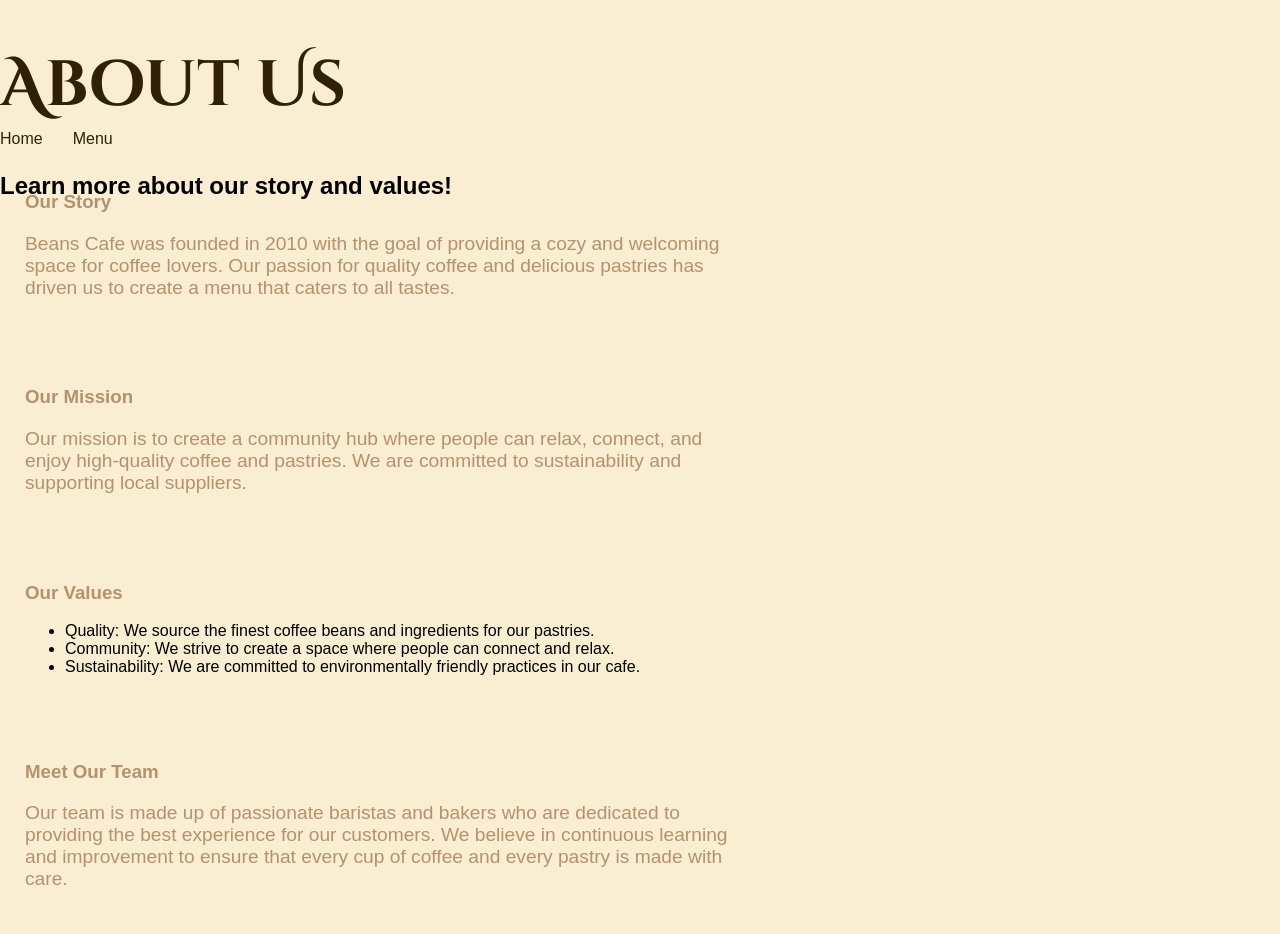
<file: about.html>
<!DOCTYPE html>
<html lang="en">
<head>
    <meta charset="UTF-8">
    <meta name="viewport" content="width=device-width, initial-scale=1.0">
    <title>Document</title>
    <link rel="stylesheet" href="css/style.css">
    <link rel="preconnect" href="https://fonts.googleapis.com">
<link rel="preconnect" href="https://fonts.gstatic.com" crossorigin>
<link href="https://fonts.googleapis.com/css2?family=Cinzel+Decorative:wght@400;700;900&family=Lato:wght@400;700&display=swap" rel="stylesheet">
</head>
<body>
    <header>
        <h1>About Us</h1>
        <h2>Learn more about our story and values!</h2>
        <nav>
            <a href="index.html">Home</a>
            <a href="menu.html">Menu</a>
    </header>
    <main>
        <div class="Story-section">
            <h3>Our Story</h3>
            <p>Beans Cafe was founded in 2010 with the goal of providing a cozy and welcoming space for coffee lovers. Our passion for quality coffee and delicious pastries has driven us to create a menu that caters to all tastes.</p>
        </div>
        <div class="Mission-section">
            <h3>Our Mission</h3>
            <p>Our mission is to create a community hub where people can relax, connect, and enjoy high-quality coffee and pastries. We are committed to sustainability and supporting local suppliers.</p>
        </div>
        <div class="Values-section">
            <h3>Our Values</h3>
            <ul>
                <li>Quality: We source the finest coffee beans and ingredients for our pastries.</li>
                <li>Community: We strive to create a space where people can connect and relax.</li>
                <li>Sustainability: We are committed to environmentally friendly practices in our cafe.</li>
            </ul>
        </div>
        <div class="Team-section">
            <h3>Meet Our Team</h3>
            <p>Our team is made up of passionate baristas and bakers who are dedicated to providing the best experience for our customers. We believe in continuous learning and improvement to ensure that every cup of coffee and every pastry is made with care.</p>
        </div>
    </main>
</body>
</html>
</file>
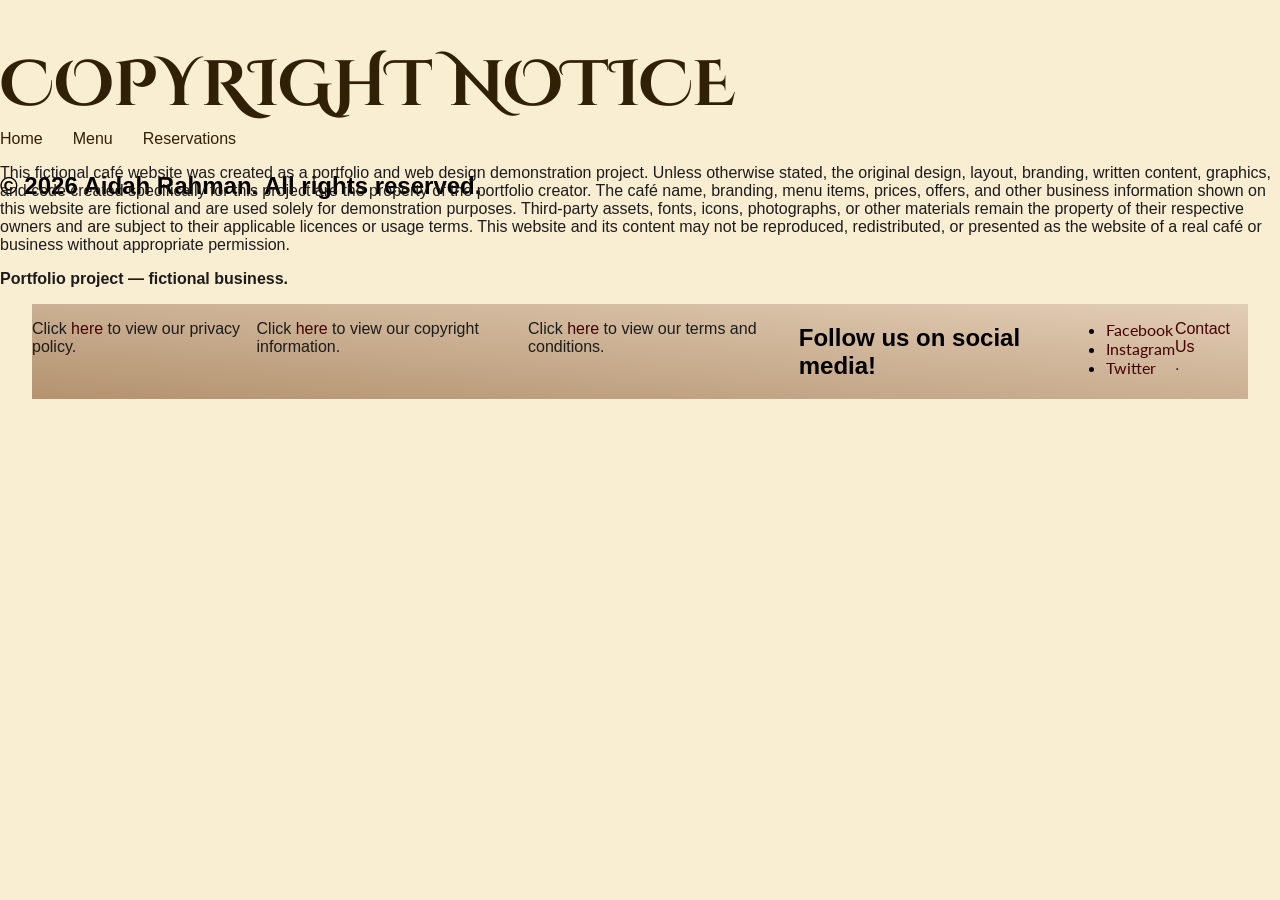
<file: Copyright.html>
<!DOCTYPE html>
<html lang="en">
<head>
    <meta charset="UTF-8">
    <meta name="viewport" content="width=device-width, initial-scale=1.0">
    <title>Document</title>
    <link rel="stylesheet" href="css/style.css">
    <link rel="preconnect" href="https://fonts.googleapis.com">
<link rel="preconnect" href="https://fonts.gstatic.com" crossorigin>
<link href="https://fonts.googleapis.com/css2?family=Cinzel+Decorative:wght@400;700;900&family=Lato:wght@400;700&display=swap" rel="stylesheet">
</head>
<body>
    <header>
        <h1>COPYRIGHT NOTICE</h1>
        <h2>© 2026 Aidah Rahman. All rights reserved.</h2>
        <nav>
        <a href="index.html">Home</a>
        <a href="menu.html">Menu</a>
        <a href="reservations.html">Reservations</a>
    </nav>
    </header>
    <main>
    <p>This fictional café website was created as a portfolio and web design demonstration project.

Unless otherwise stated, the original design, layout, branding, written content, graphics, and code created specifically for this project are the property of the portfolio creator.

The café name, branding, menu items, prices, offers, and other business information shown on this website are fictional and are used solely for demonstration purposes.

Third-party assets, fonts, icons, photographs, or other materials remain the property of their respective owners and are subject to their applicable licences or usage terms.

This website and its content may not be reproduced, redistributed, or presented as the website of a real café or business without appropriate permission.</p>
    </main>
    <p><strong>Portfolio project — fictional business.</strong></p>
    <footer>
        <p>Click <a href="privacy.html">here</a> to view our privacy policy.</p>
        <p>Click <a href="Copyright.html">here</a> to view our copyright information.</p>
        <p>Click <a href="TOU.html">here</a> to view our terms and conditions.</p>
        <h2>Follow us on social media!</h2>
        <ul>
            <li><a href="https://www.facebook.com/" target="_blank">Facebook</a></li>
            <li><a href="https://www.instagram.com/" target="_blank">Instagram</a></li>
            <li><a href="https://twitter.com/" target="_blank">Twitter</a></li>
        </ul>
        <p><a href="mailto:Aidahrahman96@gmail.com" target="_blank">Contact Us</a>.</p>
    </footer>
</body>
</html>
</file>
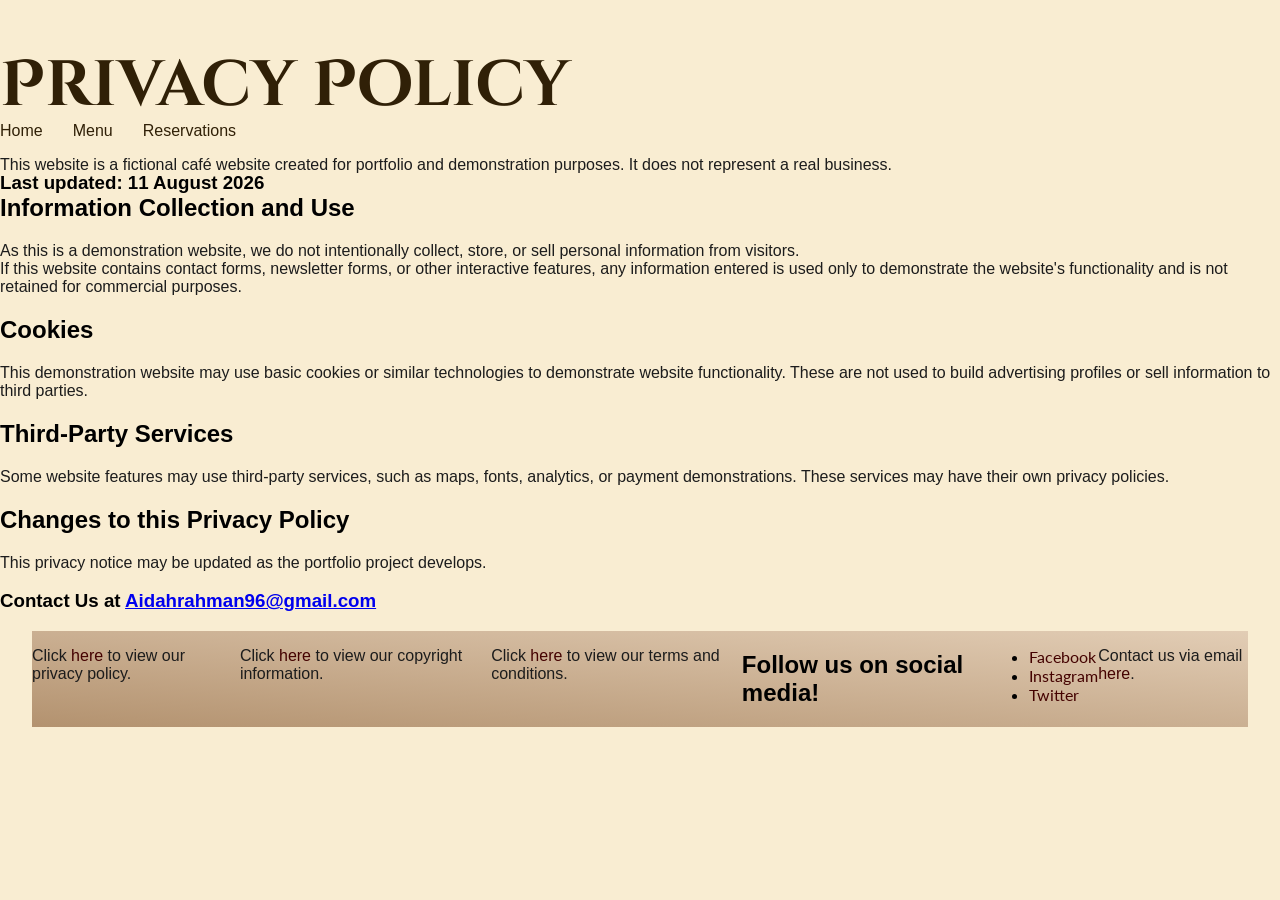
<file: privacy.html>
<!DOCTYPE html>
<html lang="en">
<head>
    <meta charset="UTF-8">
    <meta name="viewport" content="width=device-width, initial-scale=1.0">
    <title>Document</title>
    <link rel="stylesheet" href="css/style.css">
    <link rel="preconnect" href="https://fonts.googleapis.com">
<link rel="preconnect" href="https://fonts.gstatic.com" crossorigin>
<link href="https://fonts.googleapis.com/css2?family=Cinzel+Decorative:wght@400;700;900&family=Lato:wght@400;700&display=swap" rel="stylesheet">
</head>
<body>
        <header>
            <h1>Privacy Policy</h1>
            <h3>Last updated: 11 August 2026</h3>
            <nav>
            <a href="index.html">Home</a>
            <a href="menu.html">Menu</a>
            <a href="reservations.html">Reservations</a>
        </nav> 
        </header>  
        <section>
        <p>This website is a fictional café website created for portfolio and demonstration purposes. It does not represent a real business.</p>
        <h2>Information Collection and Use</h2>
        <p>As this is a demonstration website, we do not intentionally collect, store, or sell personal information from visitors.<br>If this website contains contact forms, newsletter forms, or other interactive features, any information entered is used only to demonstrate the website's functionality and is not retained for commercial purposes.</p>
        <h2>Cookies</h2>
        <p>This demonstration website may use basic cookies or similar technologies to demonstrate website functionality. These are not used to build advertising profiles or sell information to third parties.</p>
        <h2>Third-Party Services</h2>
        <p>Some website features may use third-party services, such as maps, fonts, analytics, or payment demonstrations. These services may have their own privacy policies.</p>
        <h2>Changes to this Privacy Policy</h2>
        <p>This privacy notice may be updated as the portfolio project develops.</p>
        <h3>Contact Us at <a href="mailto:Aidahrahman96@gmail.com" target="_blank">Aidahrahman96@gmail.com</a></h3>
    </section>
    <footer>
        <p>Click <a href="privacy.html">here</a> to view our privacy policy.</p>
        <p>Click <a href="Copyright.html">here</a> to view our copyright information.</p>
        <p>Click <a href="TOU.html">here</a> to view our terms and conditions.</p>
        <h2>Follow us on social media!</h2>
        <ul>
            <li><a href="https://www.facebook.com/" target="_blank">Facebook</a></li>
            <li><a href="https://www.instagram.com/" target="_blank">Instagram</a></li>
            <li><a href="https://twitter.com/" target="_blank">Twitter</a></li>
        </ul>
        <p>Contact us via email <a href="mailto:Aidahrahman96@gmail.com" target="_blank">here</a>.</p>
    </footer>
</body>
</html>
</file>
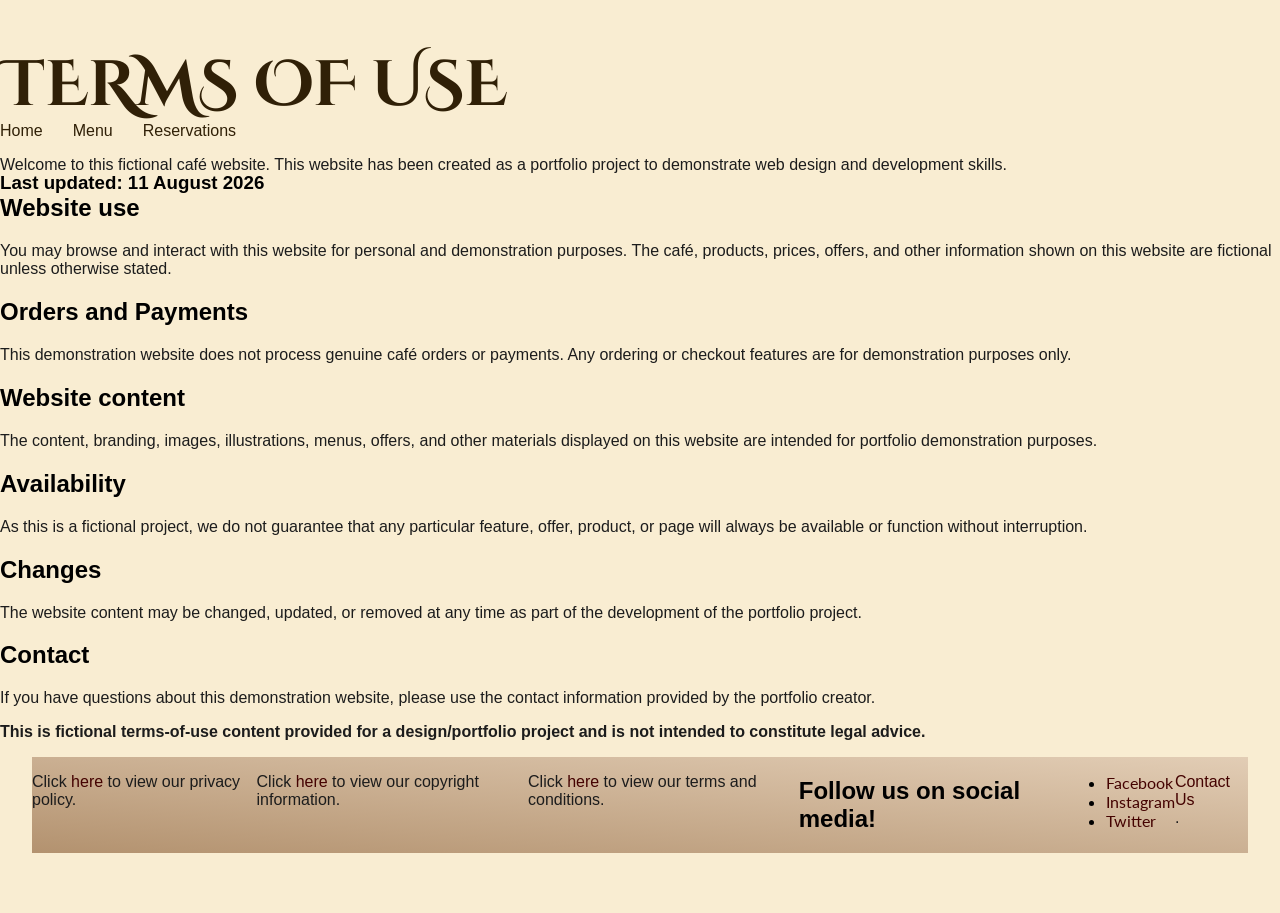
<file: TOU.html>
<!DOCTYPE html>
<html lang="en">
<head>
    <meta charset="UTF-8">
    <meta name="viewport" content="width=device-width, initial-scale=1.0">
    <title>Document</title>
    <link rel="stylesheet" href="css/style.css">
    <link rel="preconnect" href="https://fonts.googleapis.com">
<link rel="preconnect" href="https://fonts.gstatic.com" crossorigin>
<link href="https://fonts.googleapis.com/css2?family=Cinzel+Decorative:wght@400;700;900&family=Lato:wght@400;700&display=swap" rel="stylesheet">
</head>
<body>
    <header>
        <h1>TERMS OF USE</h1>
        <h3>Last updated: 11 August 2026</h3>
        <nav>
        <a href="index.html">Home</a>
        <a href="menu.html">Menu</a>
        <a href="reservations.html">Reservations</a>
    </nav>
    </header>
    <main>
    <p>Welcome to this fictional café website. This website has been created as a portfolio project to demonstrate web design and development skills.</p>
    <h2>Website use</h2>
    <p>You may browse and interact with this website for personal and demonstration purposes. The café, products, prices, offers, and other information shown on this website are fictional unless otherwise stated.</p>
    <h2>Orders and Payments</h2>
    <p>This demonstration website does not process genuine café orders or payments. Any ordering or checkout features are for demonstration purposes only.</p>
    <h2>Website content</h2>
    <p>The content, branding, images, illustrations, menus, offers, and other materials displayed on this website are intended for portfolio demonstration purposes.</p>
    <h2>Availability</h2>
    <p>As this is a fictional project, we do not guarantee that any particular feature, offer, product, or page will always be available or function without interruption.</p>
    <h2>Changes</h2>
    <p>The website content may be changed, updated, or removed at any time as part of the development of the portfolio project.</p>
    <h2>Contact</h2>
    <p>If you have questions about this demonstration website, please use the contact information provided by the portfolio creator.</p>
    <p><strong>This is fictional terms-of-use content provided for a design/portfolio project and is not intended to constitute legal advice.</strong></p>
    </main>
    <footer>
        <p>Click <a href="privacy.html">here</a> to view our privacy policy.</p>
        <p>Click <a href="Copyright.html">here</a> to view our copyright information.</p>
        <p>Click <a href="TOU.html">here</a> to view our terms and conditions.</p>
        <h2>Follow us on social media!</h2>
        <ul>
            <li><a href="https://www.facebook.com/" target="_blank">Facebook</a></li>
            <li><a href="https://www.instagram.com/" target="_blank">Instagram</a></li>
            <li><a href="https://twitter.com/" target="_blank">Twitter</a></li>
        </ul>
        <p><a href="mailto:Aidahrahman96@gmail.com" target="_blank">Contact Us</a>.</p>
    </footer>
</body>
</html>
</file>
<file: css/style.css>
:root {
    --Brown: #5e3417;
    --Cream: #f9edd2;
    --Charcoal: #1C1C1C;
    --AccentGold: #f2d9a0;
    --AccentRed: #440200;
    --Offwhite: #F2F3F4;
    --Orange: #D35400;
    --DarkBrown: #302007;
    --DarkCream: #e2cdb5;
    --Tan: #B3926F;
    --LightBrown: #836953;
}
body {
    background-color: var(--Cream);
    font-family: 'Lato', Courier, monospace;
    margin: 0;
}
.logo {
    width: 235px;  
    margin-top: -10px;
}
.hero-content {
    display: flex;
    justify-content: space-between;
    align-items: center;
}
nav {
    display: flex;
    gap: 30px;
    margin-top: -90px;
    margin-right: 50px;
}
nav a {
    text-decoration: none;
    color: var(--DarkBrown);
    transition:color 0.25s;
}
nav a:hover{
    color: var(--AccentGold)
}
.hero-section {
    background: linear-gradient(to bottom right, var(--AccentRed), var(--AccentGold));
    height: 180px;
    border: 3px solid var(--Brown);
}
@font-face {
    font-family: "Cinzel";
    src: url("../fonts/Cinzel_Decorative/CinzelDecorative-Bold.ttf");
}
@font-face {
    font-family: "Lato";
    src: url("../fonts/Lato/Lato-ThinItalic.ttf") format('truetype')
}
h1{
    font-family: "Cinzel", sans-serif;
    font-size: 4rem;
    color: var(--DarkBrown);

}
.hero-text {
    margin-top: 40px;
    max-width: 750px;
    color: var(--Charcoal);
}
.main-hero {
    display: flex;
}
.hero-image {
    margin-left: 250px;
    margin-top: 40px;
    width: 400px;
}
.hero-buttons a {
    text-decoration: none;
    color: var(--AccentRed);
    padding: 12px 35px;
    border-radius: 100px;
    background-color: var(--Tan);
    transition: 0.25s, transform 0.25s;
    border: 1.5px solid var(--AccentRed);
    display: inline-block;
}
.hero-buttons {
    display: flex;
    flex-direction: column;
    align-self: center;
}
.hero-buttons a:hover {
    background-color: var(--Tan);
    color: var(--AccentGold);
    transform: scale(1.03);
    box-shadow: 0 3px 15px var(--Charcoal);
}
.About-us h1 {
    text-align: center;
    text-decoration: underline;
    text-underline-offset: 5px;
    text-decoration-thickness: 2px;
}
.Slideshow {
    border-radius: 40px;
    overflow: hidden;
}
.Story-background {

    background-image:
        linear-gradient(
            to bottom right,
            color-mix(in srgb, var(--AccentRed), transparent 40%),
            rgba(0, 0, 0, 0.7)
        ),
        url(/images/Story-section-bg.jfif);

    background-size: cover;
    background-position: center;
    padding: 100px;
    box-sizing: border-box;

}
.Mission-background {

    background-image:
        linear-gradient(
            to bottom right,
            color-mix(in srgb, var(--Brown), transparent 2%),
            rgba(0, 0, 0, 0.4)
        ),
        url(/images/Mission-section-bg.jfif);

    background-size: cover;
    background-position: center;
    padding: 100px;
    box-sizing: border-box;

}
.Values-background {
    
    background-image:
        linear-gradient(
            to bottom right,
            color-mix(in srgb, var(--Orange), transparent 45%),
            rgba(0, 0, 0, 0.7)
        ),
        url(/images/Values-section-bg.jpg);

    background-size: cover;
    background-position: center;
    padding: 100px;
    box-sizing: border-box;

}

.Team-background {
    
    background-image:
        linear-gradient(
            to bottom right,
            color-mix(in srgb, var(--AccentRed), transparent 60%),
            rgba(0, 0, 0, 0.7)
        ),
        url(/images/Team-section-bg.jpg);

    background-size: cover;
    background-position: center;
    padding: 100px;
    box-sizing: border-box;

}
.Story-section, .Mission-section, .Values-section, .Team-section{
    width: 55%;
    padding: 25px;
    text-align: left;
}
.Story-section h3,
.Story-section p, 
.Mission-section h3,
.Mission-section p,
.Values-section h3,
.Values-section p,
.Team-section h3,
.Team-section p {
    color: var(--Tan);
}
.Story-section p,
.Mission-section p,
.Values-section p,
.Team-section p {
    font-size: 1.2rem
}
.Slideshow {
    width: 82%;
    margin: 0 auto;
    overflow: hidden;
    position: relative;
}
.Slideshow-track {
    display: flex;
    transition: transform 0.7s ease;
}
.Slideshow-track > section {
    flex: 0 0 100%;
}
.Back-button,
.Forward-button {
    width: 40px;
    height: 40px;
    background-color: var(--AccentGold);
    color: var(--Brown);
    position: absolute;
    top: 50%;
    transform: translateY(-50%);
    border-radius: 35%;
    border: none;
    transition: background-color 0.3s ease, transform 0.25s ease;
}
.Back-button {
    left: 25px;
}
.Forward-button {
    right: 25px;
}
.Back-button:hover,
.Forward-button:hover {
    background-color: var(--LightBrown);
    box-shadow: 0 0 20px rgba(0, 0, 0, 0.50);
}
.menu-row {
    display: flex;
    justify-content: space-between;
    gap: 30px;
    padding: 0 30px;
}
.menu-item img {
    width: 300px;
    height: 250px;
    object-fit: cover;
}
.menu-item {
    background: linear-gradient(to bottom right, var(--Brown), var(--AccentGold));
    border: 2px solid var(--DarkBrown);
    text-align: center;
    flex: 1;
}
.menu-card-title {
    text-align: center;
    text-decoration: underline;
    text-decoration-thickness: 2px;
    text-decoration-color: var(--Brown);
    text-underline-offset: 5px;
}
.menu-item a {
    color: var(--DarkBrown);
    transition: color 0.25s, transform 0.25s;
    display: inline-block;
}
.menu-item a:hover {
    color: var(--AccentRed);
    transform: scale(1.04);
}
.big-menu-item {
    background: linear-gradient(to bottom right, var(--Brown), var(--AccentGold));
    border: 2px solid var(--DarkBrown);
    width: 600px;
    text-align: center;
}
.big-menu-item img {
    width: 300px;
    height: 250px;
}
.bottom-section {
    display: flex;
    align-items: center;
    padding: 40px 30px;
}
p {
    font-family: Lato, Arial;
    color: var(--Charcoal);
}
.menu-item h2 {
    font-family: "Cinzel", sans-serif;
    color: var(--Charcoal);
}
.big-menu-item h2 {
    font-family: "Cinzel", sans-serif;
    color: var(--Charcoal);
}
.bottom-section h3 {
    font-family: "Cinzel", sans-serif;
    color: var(--Charcoal);
    width: 700px;
    text-align: center;
    margin-top: 35px;
    margin-left: 100px;
    font-size: 1.75rem;
}
.offer-button-whole {
    display: flex;
    flex-direction: column;
    align-items: center;
}
.offers-button {
    padding: 40px 30px;
    text-decoration: none;
    background-color: var(--Tan);
    color: var(--DarkBrown);
    border-radius: 75px;
    display: inline-block;
    min-width: 300px;
    text-align: center;
    margin-left: 100px;
    font-size: 2rem;
    font-weight: bold;
    font-family: Cinzel;
    border: 2px solid var(--DarkBrown);
    margin-top: 50px;
    transition: 0.3s, transform 0.3s;
}
.offers-button:hover {
    color: var(--AccentGold);
    transform: scale(1.1);
}
footer {
    background: linear-gradient(to bottom left, var(--DarkCream), var(--Tan));
    display: flex;
    width: 95%;
    height: 90%;
    margin: 0 auto;
    margin-top: 15px;
    margin-bottom: 60px;
    font-family: "Lato", sans-serif;
}
footer h3 {
    text-decoration: underline;
    text-decoration-thickness: 1px;
    text-decoration-color: var(--DarkBrown);
    text-underline-offset: 3px;
    font-family: Cinzel, sans-serif;
}
footer img {
    width: 32px;
}
.legal-info,
.contact-info,
.hours-info,
.socials {
    flex: 1;
    padding: 20px;
}
.legal-info,
.contact-info,
.hours-info {
    position: relative;
}
.legal-info::after,
.contact-info::after,
.hours-info::after {
    content: "";
    position: absolute;
    right: 0;
    top: 15px;
    bottom: 15px;
    width: 2px;
    background-color: var(--DarkBrown);
}
footer a {
    text-decoration: none;
    color: var(--AccentRed);
    transition: color 0.25s, transform 0.25s;
    display: inline-block;
}
footer a:hover {
    color: var(--AccentGold);
    transform: scale(1.05);
}
.social-logo {
    transition: transform 0.25s;
    display: inline-block;
}
.social-logo:hover {
    transform: scale(1.2);
}
h1 {
    font-family: "Cinzel", sans-serif;
}
body {
    font-family:'Lucida Sans', 'Lucida Sans Regular', 'Lucida Grande', 'Lucida Sans Unicode', Geneva, Verdana, sans-serif
}
h2 {
    font-family: 'Lucida Sans', 'Lucida Sans Regular', 'Lucida Grande', 'Lucida Sans Unicode', Geneva, Verdana, sans-serif;
}
p {
    font-family: 'Lucida Sans', 'Lucida Sans Regular', 'Lucida Grande', 'Lucida Sans Unicode', Geneva, Verdana, sans-serif;
}
nav h2 {
    font-size: 1.5rem;
    font-family: 'Cinzel', sans-serif;
}
.special-offers .menu-row {
    display: flex;
    justify-content: center;
    gap: 35px;
    padding: 0 30px;
}

.special-offers .menu-item {
    flex: 0 0 350px;
    box-sizing: border-box;
}

.special-offers .menu-item img {
    width: 200px;
    height: 50px;
    object-fit: contain;
}
nav h2 {
    font-size: 1.5rem;
    font-family: 'Cinzel', sans-serif;
    letter-spacing: 2px;
}
</file>
